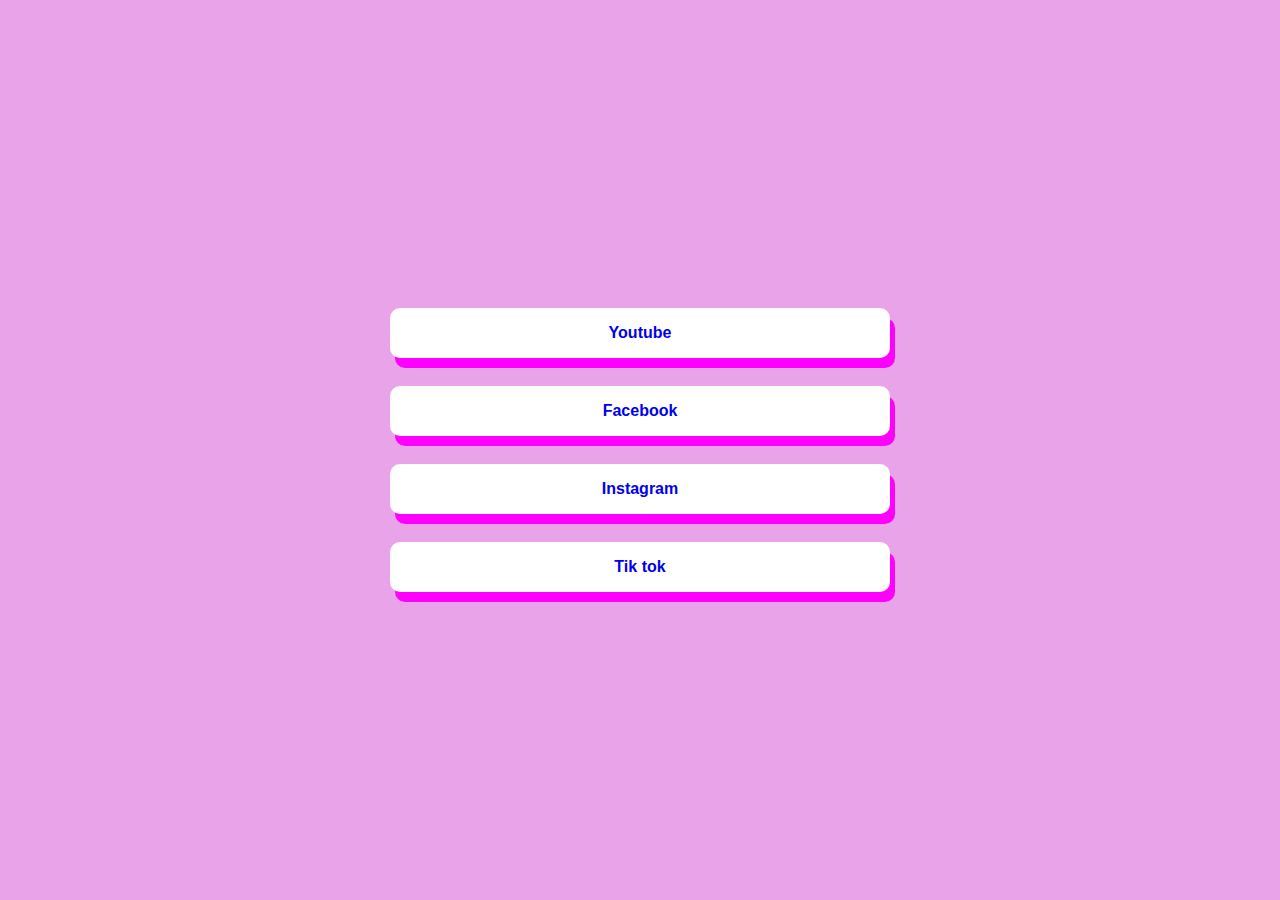
<file: index.html>
<!DOCTYPE html>
<html lang="en">
<head>
    <meta charset="UTF-8">
    <meta name="viewport" content="width=device-width, initial-scale=1.0">
    <title>Salsabila Kirani</title>
    <link rel="stylesheet" href="implement.css">
</head>
<div class="container">
  <div class="container-link">
    <a href="#">
       <div class="items-link"> Youtube</div>
    </a>
    <a href="#">
       <div class="items-link">Facebook</div>
    </a>
    <a href="https://www.instagram.com/justt.acaa/">
       <div class="items-link">Instagram</div>
    </a>
    <a href="#">
       <div class="items-link">Tik tok</div>
    </a>
    </div>
</div>
<body>
    
</body>
</html>
</file>
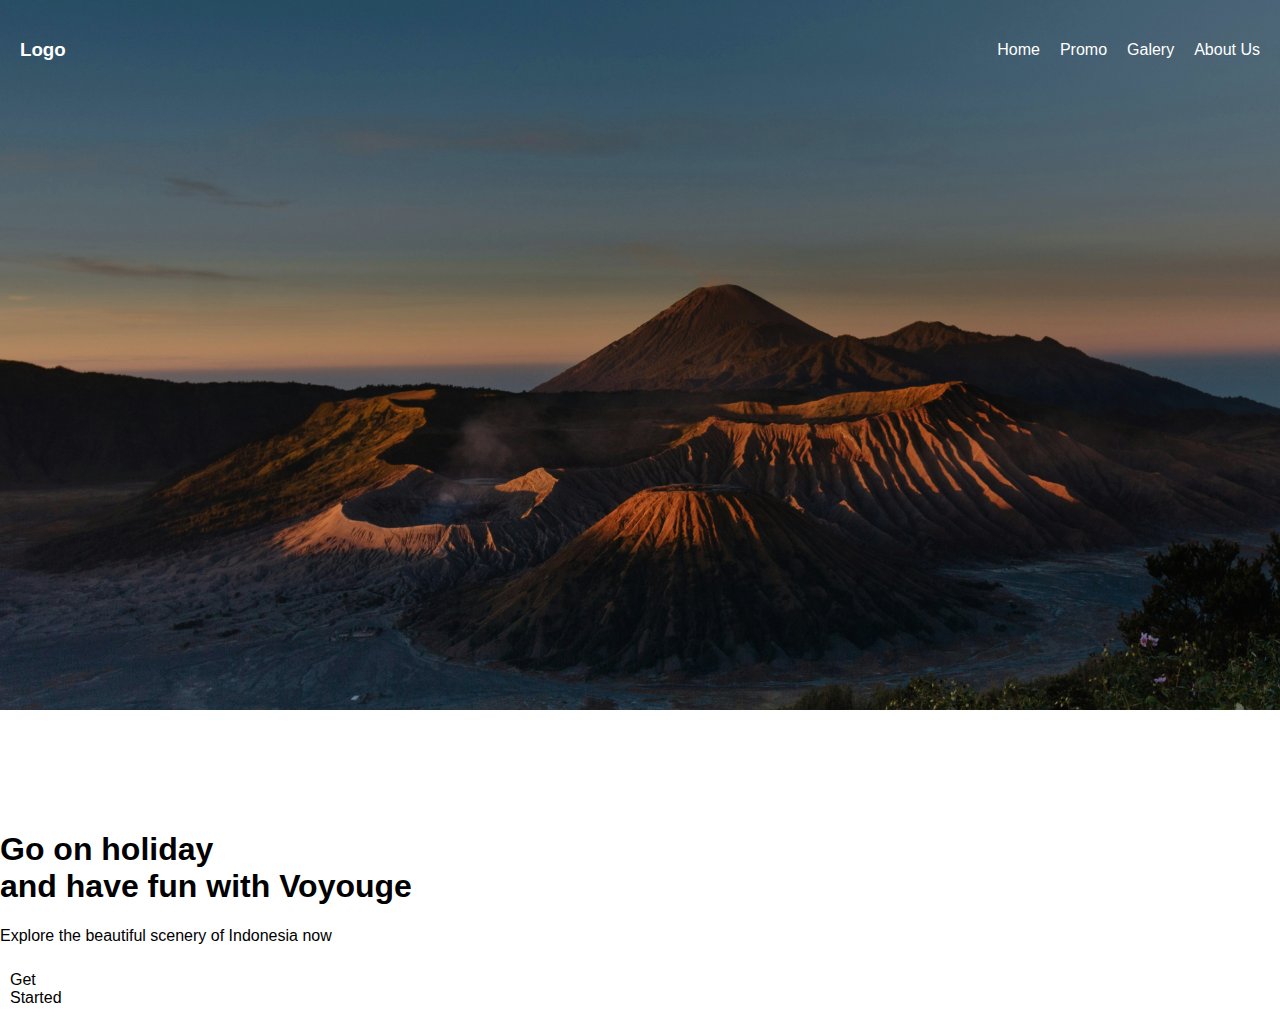
<file: Voyouge.html>
<!DOCTYPE html>
<html lang="en">
<head>
    <meta charset="UTF-8">
    <meta name="viewport" content="width=device-width, initial-scale=1.0">
    <title>MeTravel</title>
    <link rel="stylesheet" href="style.css">

</head>
<body>
    <div class="container-heading">
        <div class="container-navbar">
            <h3>Logo</h3>
            <ul>
                <li>Home</li>
                <li>Promo</li>
                <li>Galery</li>
                <li>About Us</li>
            </ul>
        </div>
    </div>
    <div>
        <h1>Go on holiday <br>and have fun with Voyouge</h1>
        <p>Explore the beautiful scenery of Indonesia now</p>
    </div>
    <div class="container-button">
        <a href="#">
          <div class="btn btn-primary">Get Started</div>
       </a>
    </div>

</body>
</html>
</file>
<file: implement.css>
body {
    margin: 0;
    padding: 0;
    font-family: sans-serif;
}

.container-link {
    width: 500px;
    height: 100vh;
    display: flex;
    justify-content: center;
    align-items: center;
    flex-direction: column;
    gap: 28px;
}

.items-link {
    background-color: white;
    width: 500px;
    height: 50px;

    box-shadow: 5px 10px rgb(255, 0, 255);
    border-radius: 10px;
    display: flex;
    justify-content: center;
    align-items: center;
    font-weight: 700;
}

.items-link:hover{
    background-color: rgb(216, 216, 216);
    transition-duration: 300ms;
    color: blue;
}

a{
    text-decoration: none;
}

.container {
    background-color: rgb(233, 164, 233);
    display: flex;
    justify-content: center;
    align-items: center;
}
</file>
<file: style.css>
body{
    margin:0;
    padding:0;
    font-family: sans-serif;
}
.container-heading{
    margin: 0;
    background-image: url(Group\ 5.png);
    background-size: center;
    background-repeat: no-repeat;
    height: 90vh;
    colour: white;
}

.container-navbar {
    display: flex;
    justify-content: space-between;
    align-items: center;
    padding: 20px;
}
h3 {
    color: white;
}

ul {
    display: flex;
    list-style-type: none;
    gap: 20px;
    color: white;
}

.container-title {
    padding: 30px;

}

.container-title h1{
    font-size: 50px;
    font-weight: bold;
    margin-bottom: -30px;
}

.container-title p {
    font-size: 18px;
    margin-top: -30px;
}

.container-button {
    padding: 10px;
    display: flex;
}

.btn {
    padding-block: 0;
    padding-inline: 0;
    width: 20px;
    display: flex;
    justify-content: flex-start;
    align-items: center;
}

.btn-primary {
    border-color: black;
    color: black;
}

.container-button a {
    text-decoration: none;
}
</file>
